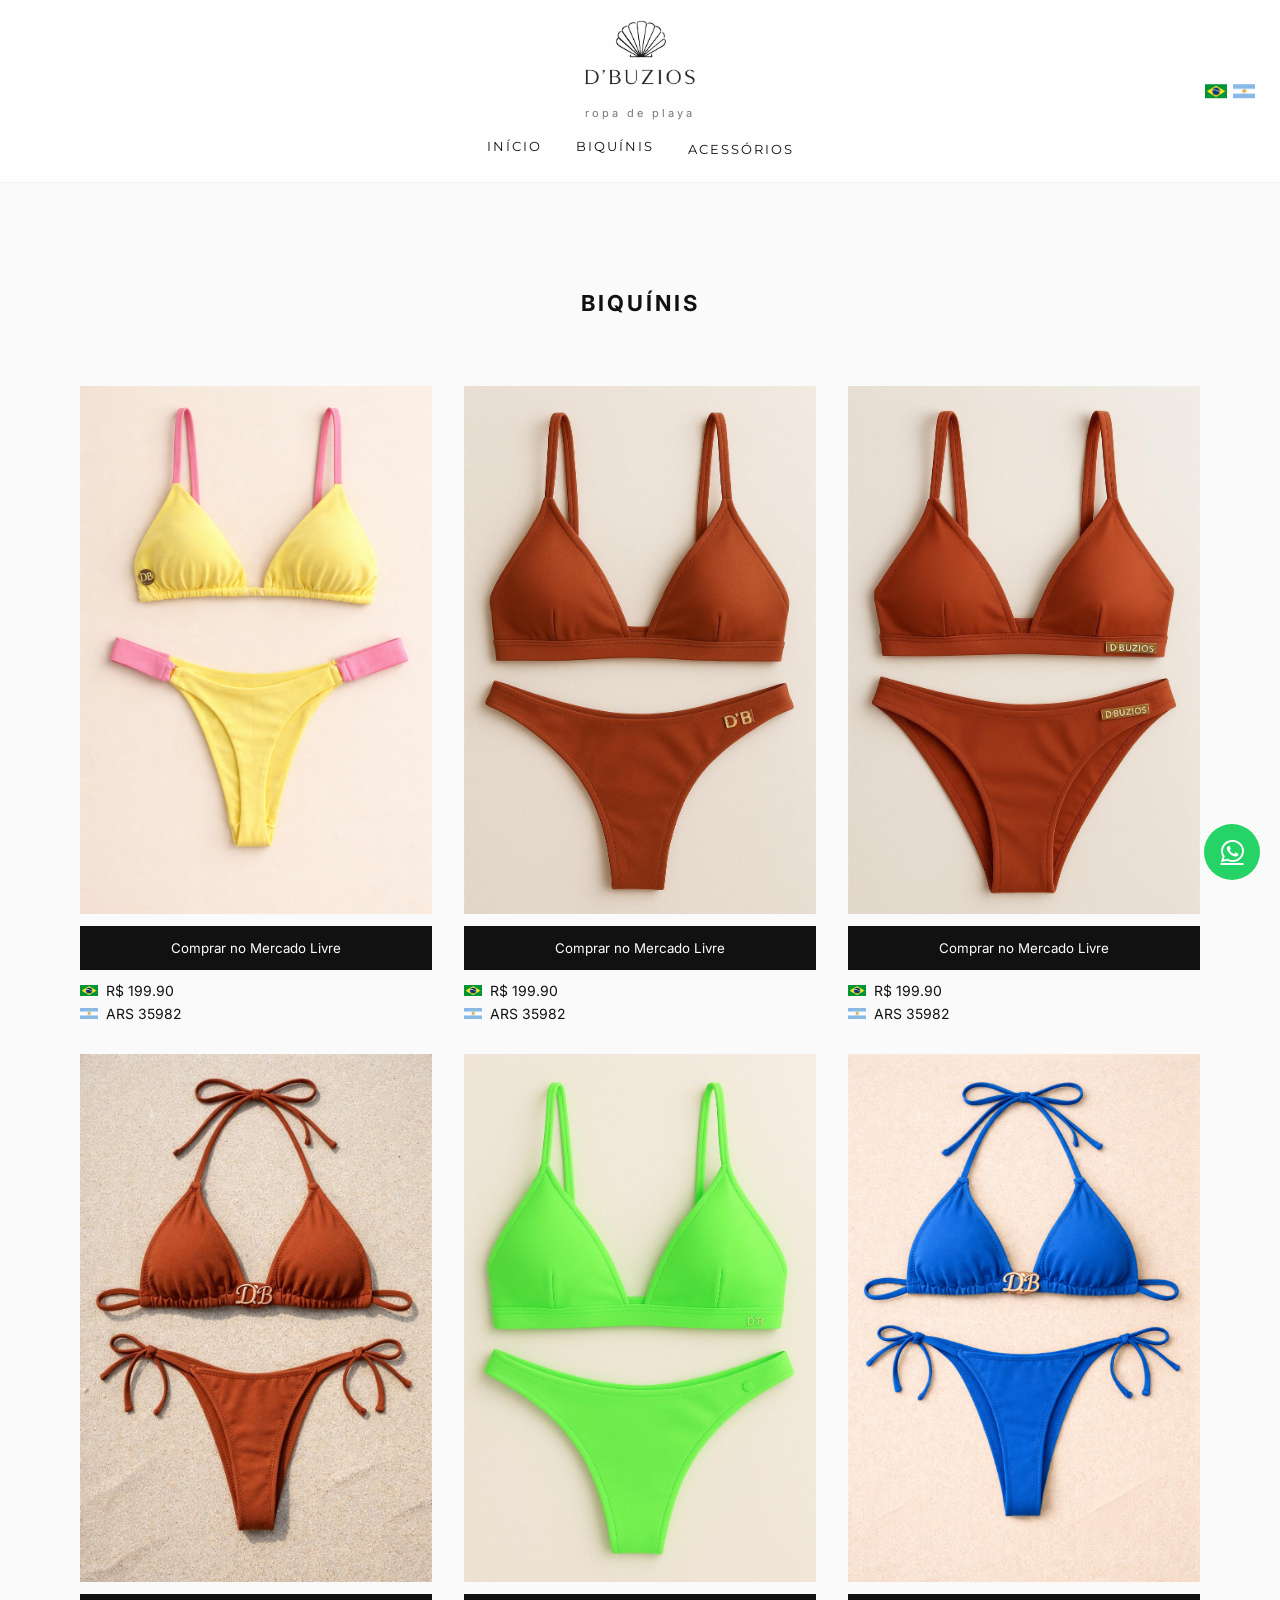
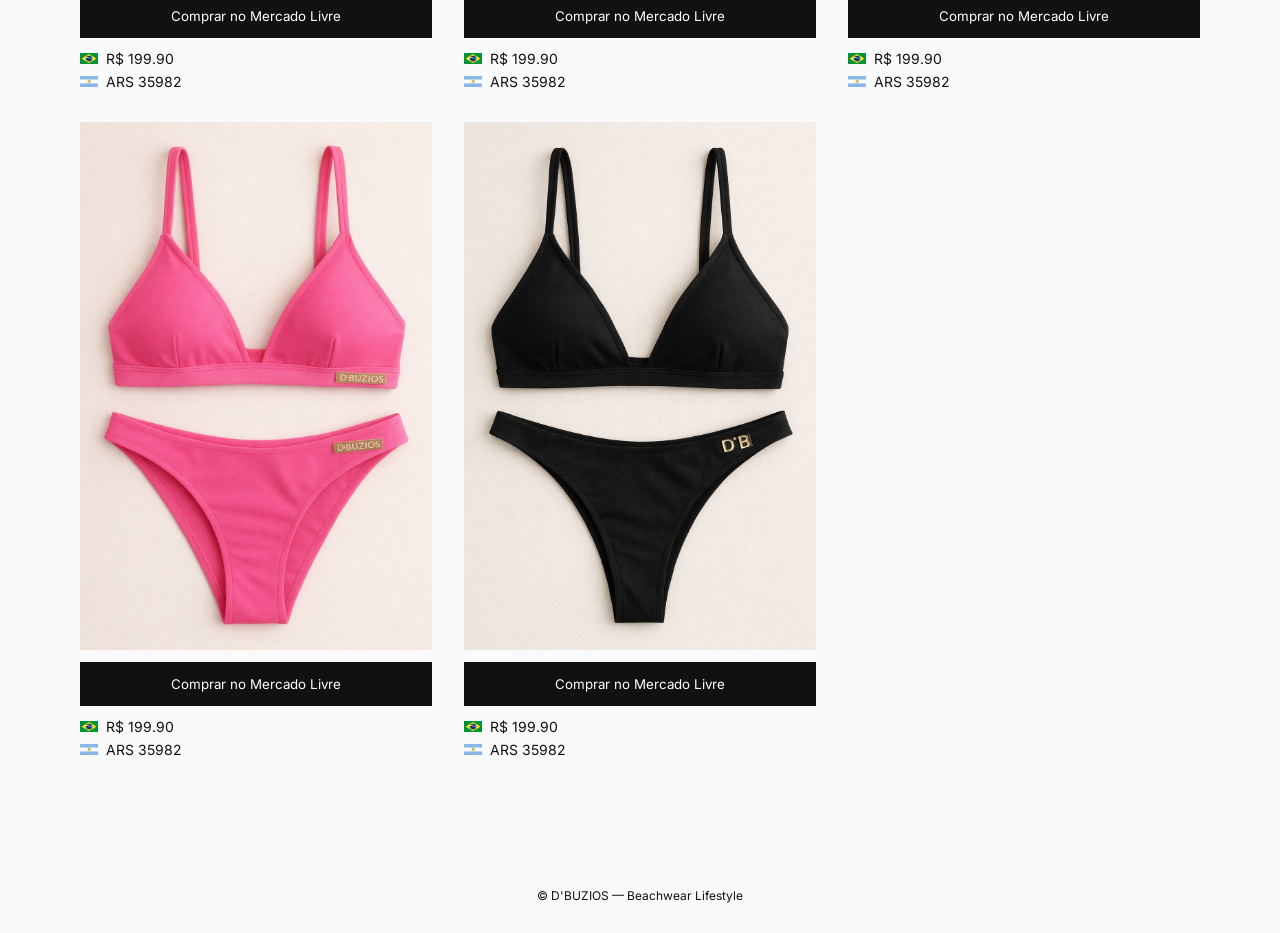
<file: biquinis.html>
<!DOCTYPE html>
<html lang="pt-BR">

<head>

<meta charset="UTF-8">
<meta name="viewport" content="width=device-width, initial-scale=1.0">

<title>D'BUZIOS – Biquínis</title>

<link rel="stylesheet" href="css/style.css">

<link href="https://fonts.googleapis.com/css2?family=Inter:wght@300;400;500&display=swap" rel="stylesheet">
<link href="https://fonts.googleapis.com/css2?family=Montserrat:wght@300;400;500&display=swap" rel="stylesheet">

<link
rel="stylesheet"
href="https://cdnjs.cloudflare.com/ajax/libs/font-awesome/6.5.1/css/all.min.css"
/>

</head>

<body>


<!-- WHATSAPP -->

<a href="https://wa.me/5599999999999" class="whatsapp" target="_blank">

<i class="fa-brands fa-whatsapp"></i>

</a>



<!-- HEADER -->

<header class="site-header">

<img src="img/logo-dbuzios-sem-bg.png" class="logo">

<span class="tagline">ropa de playa</span>



<!-- MENU MOBILE -->

<div class="menu-toggle" onclick="toggleMenu()">

<i class="fa-solid fa-bars"></i>

</div>



<!-- MENU -->

<nav class="main-nav" id="mainNav">

<a href="index.html">Início</a>

<a href="biquinis.html">Biquínis</a>

<div class="dropdown">

<span>Acessórios</span>

<div class="dropdown-menu">

<a href="acessorios/oculos.html">Óculos</a>
<a href="acessorios/chapeus.html">Chapéus</a>
<a href="acessorios/bolsas.html">Bolsas</a>
<a href="acessorios/cangas.html">Cangas</a>

</div>

</div>

</nav>

<!-- BANDEIRAS -->

<div class="flags">
<img src="img/bra.png" alt="Brasil">
<img src="img/arg.png" alt="Argentina">
</div>

</header>



<!-- TÍTULO -->

<section class="products-section">

<h2 class="section-title">Biquínis</h2>



<div class="products">


<!-- BIQUÍNI 1 -->

<div class="product-card">

<img src="img/img1.jpeg" alt="Biquíni D'Buzios">

<button onclick="openML()">Comprar no Mercado Livre</button>

<div class="price">

<div class="price-line">
<img src="img/bra.png">
<span>R$ 199.90</span>
</div>

<div class="price-line">
<img src="img/arg.png">
<span>ARS 35982</span>
</div>

</div>

</div>



<!-- BIQUÍNI 2 -->

<div class="product-card">

<img src="img/img2.jpeg" alt="Biquíni D'Buzios">

<button onclick="openML()">Comprar no Mercado Livre</button>

<div class="price">

<div class="price-line">
<img src="img/bra.png">
<span>R$ 199.90</span>
</div>

<div class="price-line">
<img src="img/arg.png">
<span>ARS 35982</span>
</div>

</div>

</div>



<!-- BIQUÍNI 3 -->

<div class="product-card">

<img src="img/img3.jpeg" alt="Biquíni D'Buzios">

<button onclick="openML()">Comprar no Mercado Livre</button>

<div class="price">

<div class="price-line">
<img src="img/bra.png">
<span>R$ 199.90</span>
</div>

<div class="price-line">
<img src="img/arg.png">
<span>ARS 35982</span>
</div>

</div>

</div>



<!-- BIQUÍNI 4 -->

<div class="product-card">

<img src="img/img4.jpeg" alt="Biquíni D'Buzios">

<button onclick="openML()">Comprar no Mercado Livre</button>

<div class="price">

<div class="price-line">
<img src="img/bra.png">
<span>R$ 199.90</span>
</div>

<div class="price-line">
<img src="img/arg.png">
<span>ARS 35982</span>
</div>

</div>

</div>



<!-- BIQUÍNI 5 -->

<div class="product-card">

<img src="img/img5.jpeg" alt="Biquíni D'Buzios">

<button onclick="openML()">Comprar no Mercado Livre</button>

<div class="price">

<div class="price-line">
<img src="img/bra.png">
<span>R$ 199.90</span>
</div>

<div class="price-line">
<img src="img/arg.png">
<span>ARS 35982</span>
</div>

</div>

</div>



<!-- BIQUÍNI 6 -->

<div class="product-card">

<img src="img/img6.jpeg" alt="Biquíni D'Buzios">

<button onclick="openML()">Comprar no Mercado Livre</button>

<div class="price">

<div class="price-line">
<img src="img/bra.png">
<span>R$ 199.90</span>
</div>

<div class="price-line">
<img src="img/arg.png">
<span>ARS 35982</span>
</div>

</div>

</div>



<!-- BIQUÍNI 7 -->

<div class="product-card">

<img src="img/img7.jpeg" alt="Biquíni D'Buzios">

<button onclick="openML()">Comprar no Mercado Livre</button>

<div class="price">

<div class="price-line">
<img src="img/bra.png">
<span>R$ 199.90</span>
</div>

<div class="price-line">
<img src="img/arg.png">
<span>ARS 35982</span>
</div>

</div>

</div>



<!-- BIQUÍNI 8 -->

<div class="product-card">

<img src="img/img8.jpeg" alt="Biquíni D'Buzios">

<button onclick="openML()">Comprar no Mercado Livre</button>

<div class="price">

<div class="price-line">
<img src="img/bra.png">
<span>R$ 199.90</span>
</div>

<div class="price-line">
<img src="img/arg.png">
<span>ARS 35982</span>
</div>

</div>

</div>



</div>

</section>



<footer>

<p>© D'BUZIOS — Beachwear Lifestyle</p>

</footer>


<script src="script.js"></script>

</body>

</html>
</file>
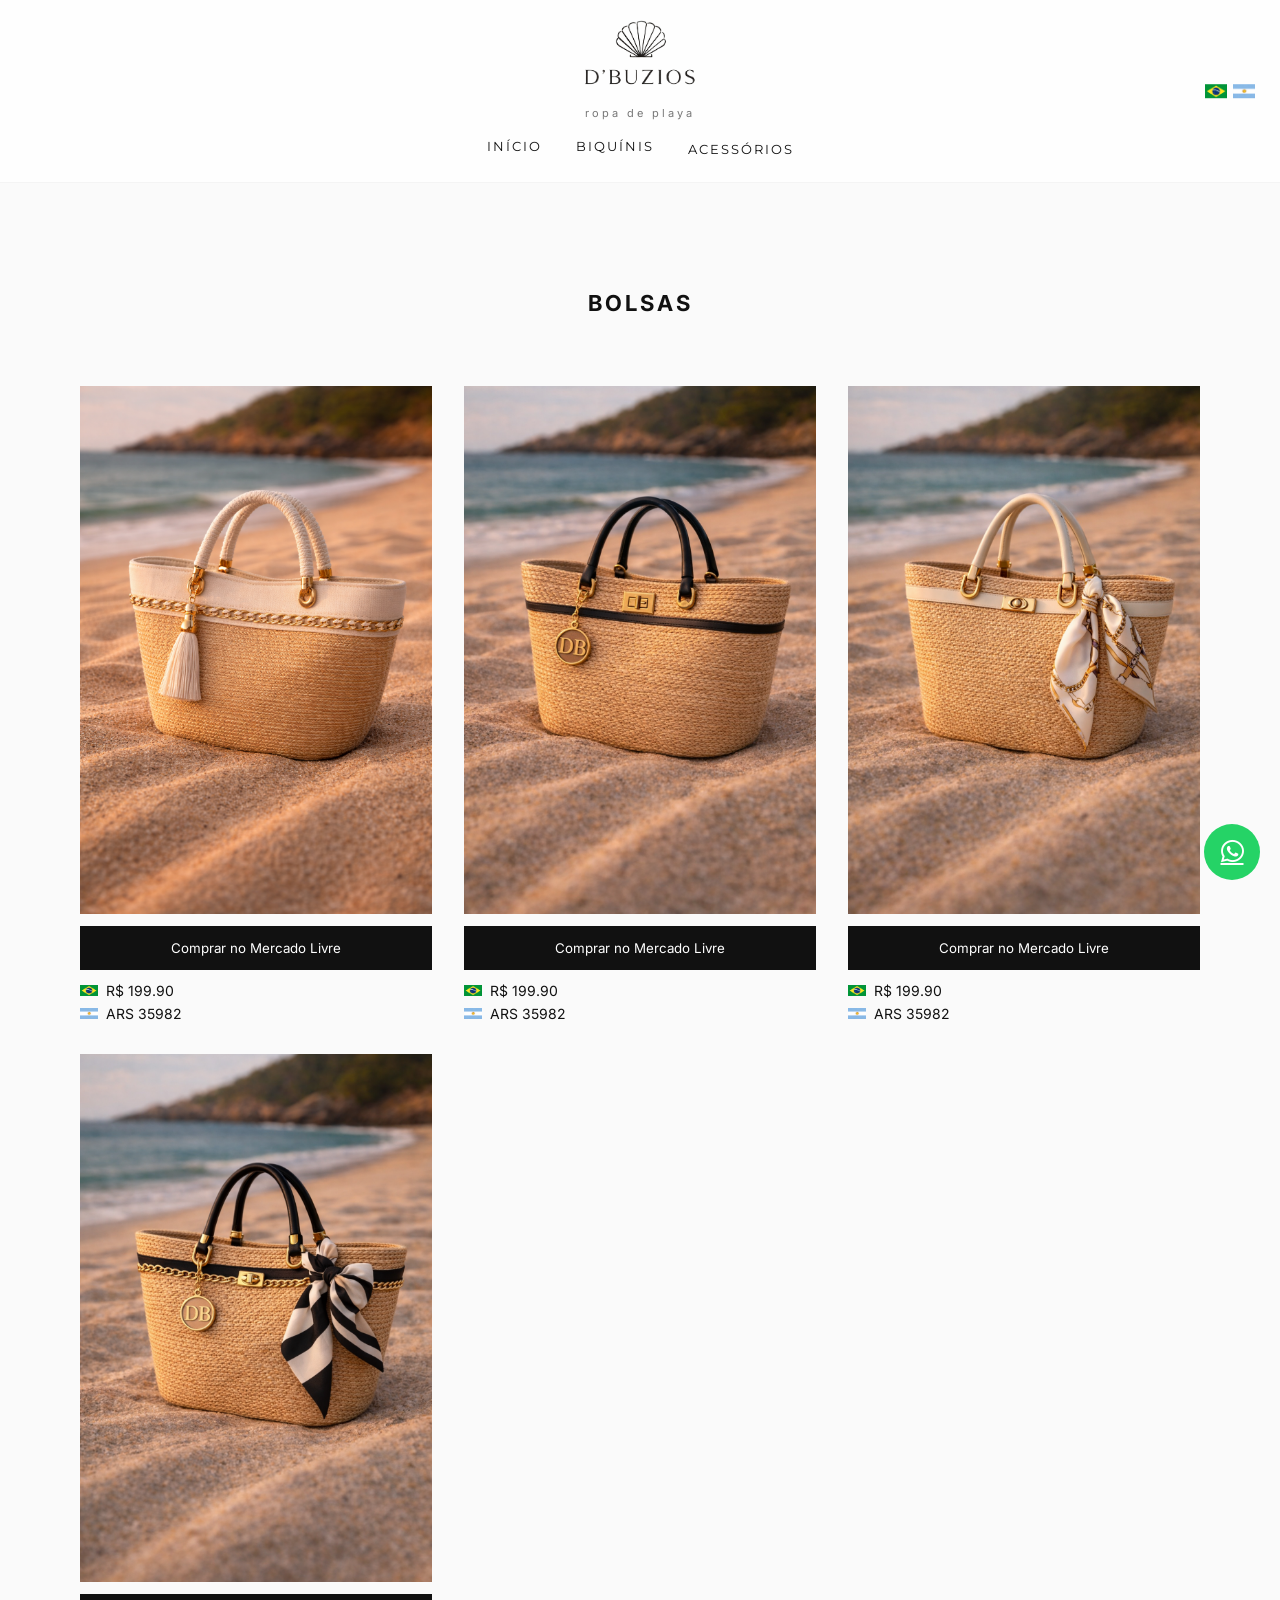
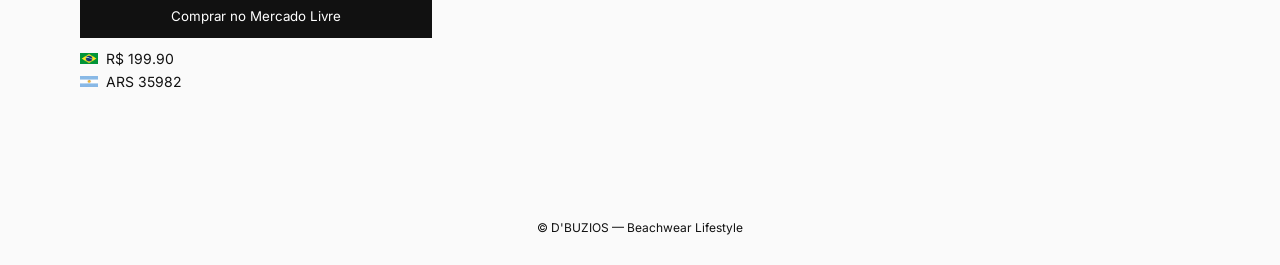
<file: acessorios/bolsas.html>
<!DOCTYPE html>
<html lang="pt-BR">

<head>

<meta charset="UTF-8">
<meta name="viewport" content="width=device-width, initial-scale=1.0">

<title>D'BUZIOS – Bolsas</title>

<link rel="stylesheet" href="../css/style.css">

<link href="https://fonts.googleapis.com/css2?family=Inter:wght@300;400;500&display=swap" rel="stylesheet">
<link href="https://fonts.googleapis.com/css2?family=Montserrat:wght@300;400;500&display=swap" rel="stylesheet">

<link
rel="stylesheet"
href="https://cdnjs.cloudflare.com/ajax/libs/font-awesome/6.5.1/css/all.min.css"
/>

</head>

<body>


<!-- WHATSAPP -->

<a href="https://wa.me/5599999999999" class="whatsapp" target="_blank">

<i class="fa-brands fa-whatsapp"></i>

</a>



<!-- HEADER -->

<header class="site-header">

<img src="../img/logo-dbuzios-sem-bg.png" class="logo">

<span class="tagline">ropa de playa</span>



<!-- MENU MOBILE -->

<div class="menu-toggle" onclick="toggleMenu()">

<i class="fa-solid fa-bars"></i>

</div>



<!-- MENU -->

<nav class="main-nav" id="mainNav">

<a href="../index.html">Início</a>

<a href="../biquinis.html">Biquínis</a>

<div class="dropdown">

<span>Acessórios</span>

<div class="dropdown-menu">

<a href="oculos.html">Óculos</a>
<a href="chapeus.html">Chapéus</a>
<a href="bolsas.html">Bolsas</a>
<a href="cangas.html">Cangas</a>

</div>

</div>

</nav>

<!-- BANDEIRAS -->

<div class="flags">
<img src="../img/bra.png" alt="Brasil">
<img src="../img/arg.png" alt="Argentina">
</div>

</header>



<!-- TÍTULO -->

<section class="products-section">

<h2 class="section-title">Bolsas</h2>



<div class="products">


<!-- BOLSA 1 -->

<div class="product-card">

<img src="../img/bolsa1.jpg" alt="Bolsa D'Buzios">

<button onclick="openML()">Comprar no Mercado Livre</button>

<div class="price">

<div class="price-line">
<img src="../img/bra.png">
<span>R$ 199.90</span>
</div>

<div class="price-line">
<img src="../img/arg.png">
<span>ARS 35982</span>
</div>

</div>

</div>



<!-- BOLSA 2 -->

<div class="product-card">

<img src="../img/bolsa2.jpg" alt="Bolsa D'Buzios">

<button onclick="openML()">Comprar no Mercado Livre</button>

<div class="price">

<div class="price-line">
<img src="../img/bra.png">
<span>R$ 199.90</span>
</div>

<div class="price-line">
<img src="../img/arg.png">
<span>ARS 35982</span>
</div>

</div>

</div>



<!-- BOLSA 3 -->

<div class="product-card">

<img src="../img/bolsa3.jpg" alt="Bolsa D'Buzios">

<button onclick="openML()">Comprar no Mercado Livre</button>

<div class="price">

<div class="price-line">
<img src="../img/bra.png">
<span>R$ 199.90</span>
</div>

<div class="price-line">
<img src="../img/arg.png">
<span>ARS 35982</span>
</div>

</div>

</div>



<!-- BOLSA 4 -->

<div class="product-card">

<img src="../img/bolsa4.jpg" alt="Bolsa D'Buzios">

<button onclick="openML()">Comprar no Mercado Livre</button>

<div class="price">

<div class="price-line">
<img src="../img/bra.png">
<span>R$ 199.90</span>
</div>

<div class="price-line">
<img src="../img/arg.png">
<span>ARS 35982</span>
</div>

</div>

</div>



</div>

</section>



<footer>

<p>© D'BUZIOS — Beachwear Lifestyle</p>

</footer>


<script src="../script.js"></script>

</body>

</html>
</file>
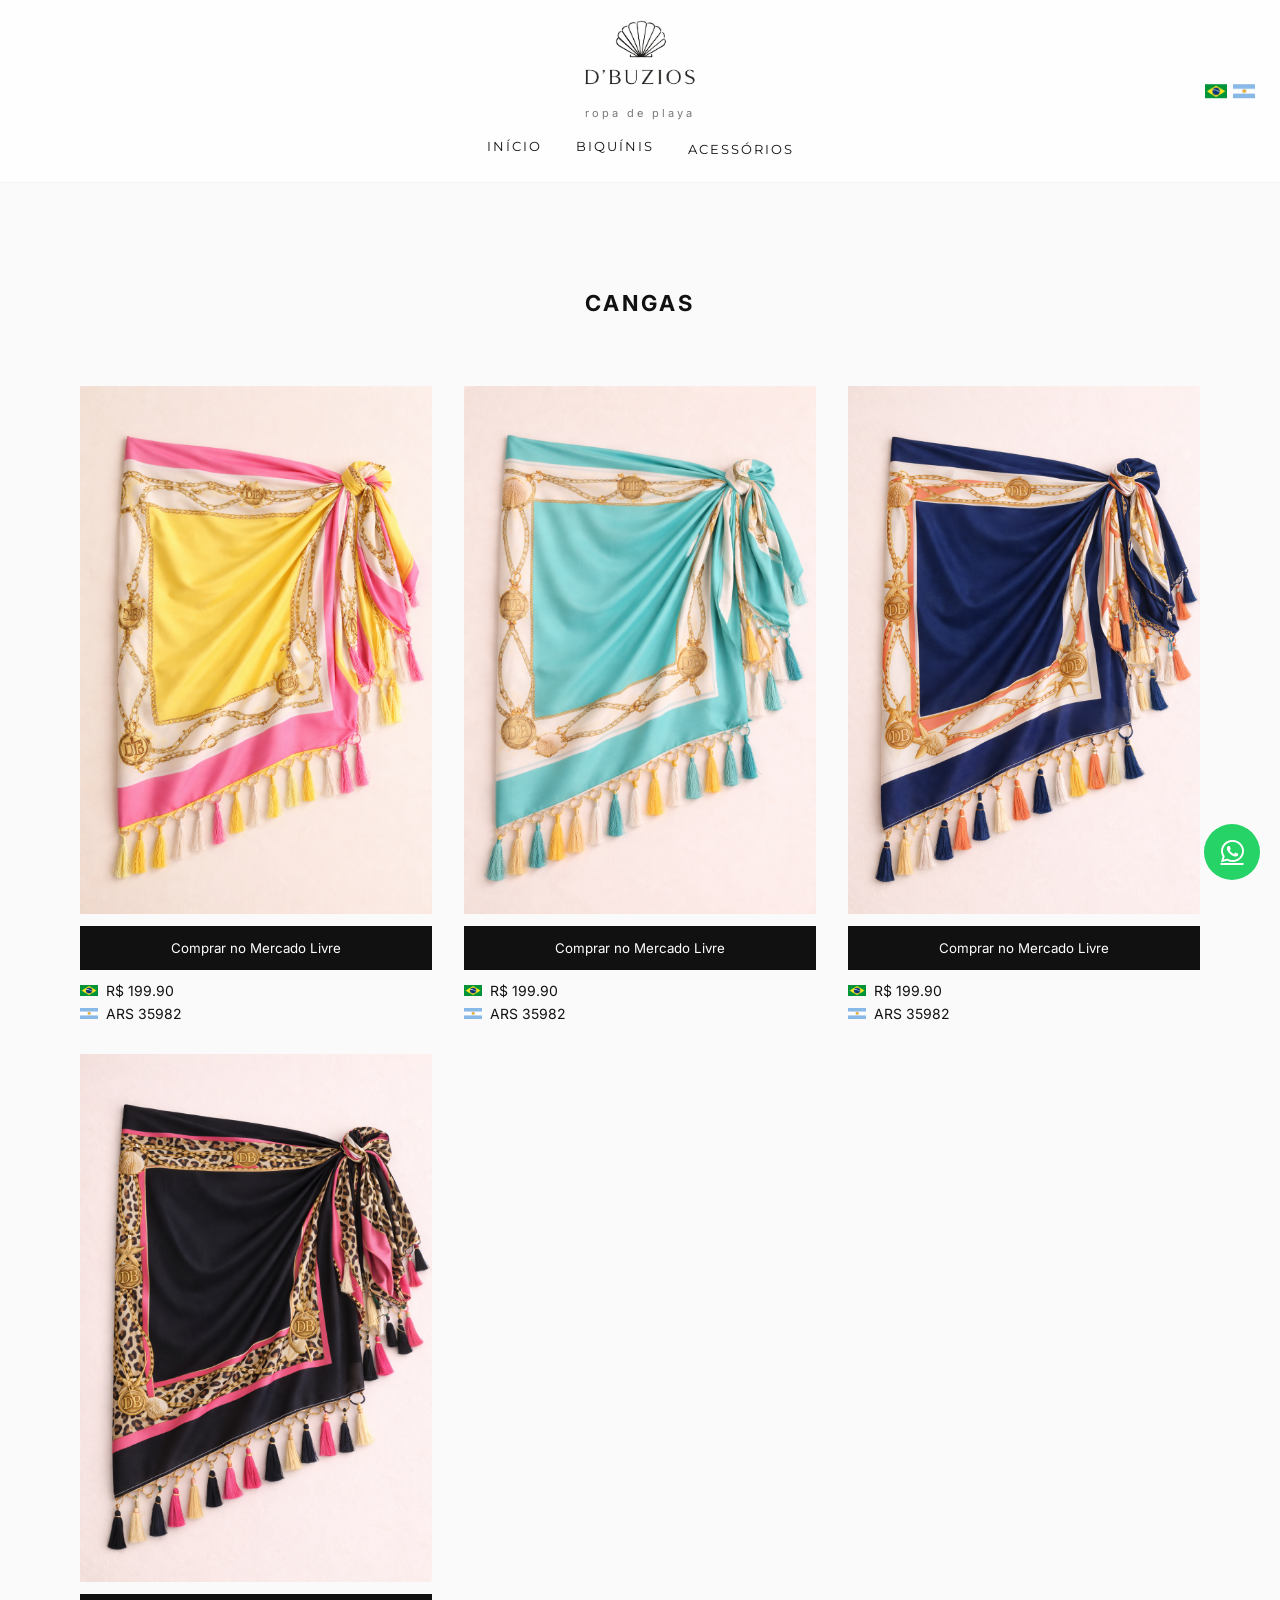
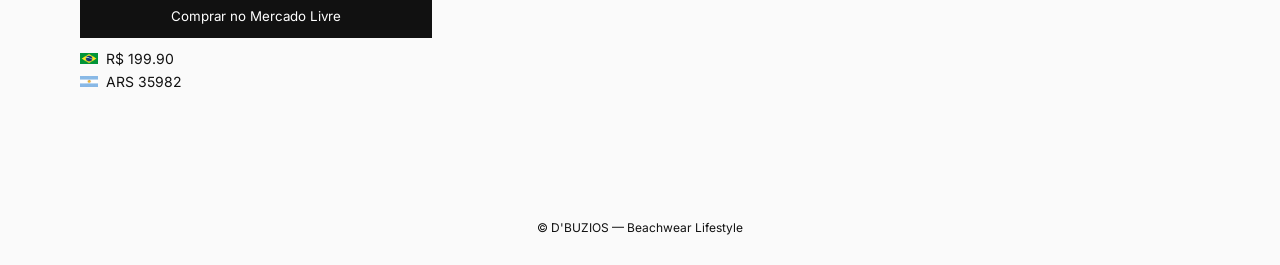
<file: acessorios/cangas.html>
<!DOCTYPE html>
<html lang="pt-BR">

<head>

<meta charset="UTF-8">
<meta name="viewport" content="width=device-width, initial-scale=1.0">

<title>D'BUZIOS – Cangas</title>

<link rel="stylesheet" href="../css/style.css">

<link href="https://fonts.googleapis.com/css2?family=Inter:wght@300;400;500&display=swap" rel="stylesheet">
<link href="https://fonts.googleapis.com/css2?family=Montserrat:wght@300;400;500&display=swap" rel="stylesheet">

<link
rel="stylesheet"
href="https://cdnjs.cloudflare.com/ajax/libs/font-awesome/6.5.1/css/all.min.css"
/>

</head>

<body>


<!-- WHATSAPP -->

<a href="https://wa.me/5599999999999" class="whatsapp" target="_blank">

<i class="fa-brands fa-whatsapp"></i>

</a>



<!-- HEADER -->

<header class="site-header">

<img src="../img/logo-dbuzios-sem-bg.png" class="logo">

<span class="tagline">ropa de playa</span>



<!-- MENU MOBILE -->

<div class="menu-toggle" onclick="toggleMenu()">

<i class="fa-solid fa-bars"></i>

</div>



<!-- MENU -->

<nav class="main-nav" id="mainNav">

<a href="../index.html">Início</a>

<a href="../biquinis.html">Biquínis</a>

<div class="dropdown">

<span>Acessórios</span>

<div class="dropdown-menu">

<a href="oculos.html">Óculos</a>
<a href="chapeus.html">Chapéus</a>
<a href="bolsas.html">Bolsas</a>
<a href="cangas.html">Cangas</a>

</div>

</div>

</nav>

<!-- BANDEIRAS -->

<div class="flags">
<img src="../img/bra.png" alt="Brasil">
<img src="../img/arg.png" alt="Argentina">
</div>

</header>



<!-- TÍTULO -->

<section class="products-section">

<h2 class="section-title">Cangas</h2>



<div class="products">


<!-- CANGA 1 -->

<div class="product-card">

<img src="../img/canga1.jpg" alt="Canga D'Buzios">

<button onclick="openML()">Comprar no Mercado Livre</button>

<div class="price">

<div class="price-line">
<img src="../img/bra.png">
<span>R$ 199.90</span>
</div>

<div class="price-line">
<img src="../img/arg.png">
<span>ARS 35982</span>
</div>

</div>

</div>



<!-- CANGA 2 -->

<div class="product-card">

<img src="../img/canga2.jpg" alt="Canga D'Buzios">

<button onclick="openML()">Comprar no Mercado Livre</button>

<div class="price">

<div class="price-line">
<img src="../img/bra.png">
<span>R$ 199.90</span>
</div>

<div class="price-line">
<img src="../img/arg.png">
<span>ARS 35982</span>
</div>

</div>

</div>



<!-- CANGA 3 -->

<div class="product-card">

<img src="../img/canga3.jpg" alt="Canga D'Buzios">

<button onclick="openML()">Comprar no Mercado Livre</button>

<div class="price">

<div class="price-line">
<img src="../img/bra.png">
<span>R$ 199.90</span>
</div>

<div class="price-line">
<img src="../img/arg.png">
<span>ARS 35982</span>
</div>

</div>

</div>



<!-- CANGA 4 -->

<div class="product-card">

<img src="../img/canga4.jpg" alt="Canga D'Buzios">

<button onclick="openML()">Comprar no Mercado Livre</button>

<div class="price">

<div class="price-line">
<img src="../img/bra.png">
<span>R$ 199.90</span>
</div>

<div class="price-line">
<img src="../img/arg.png">
<span>ARS 35982</span>
</div>

</div>

</div>



</div>

</section>



<footer>

<p>© D'BUZIOS — Beachwear Lifestyle</p>

</footer>


<script src="../script.js"></script>

</body>

</html>
</file>
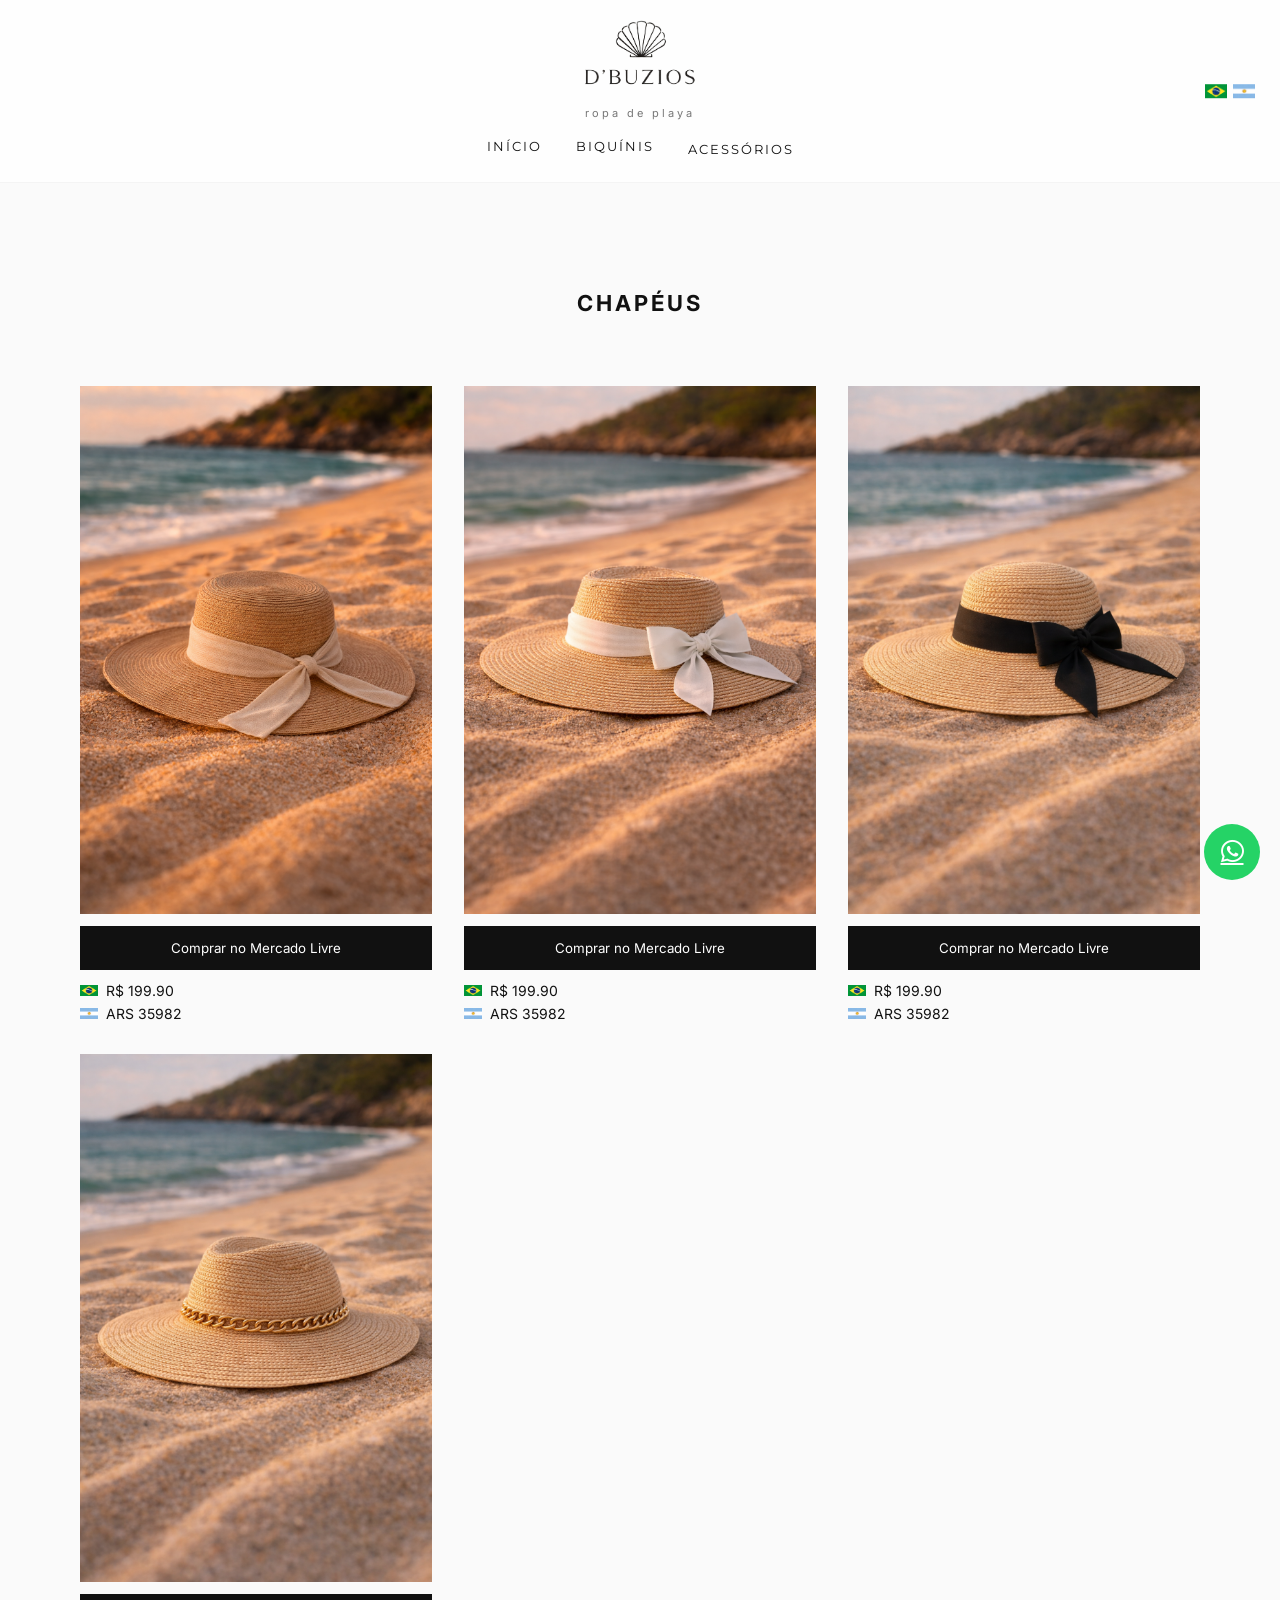
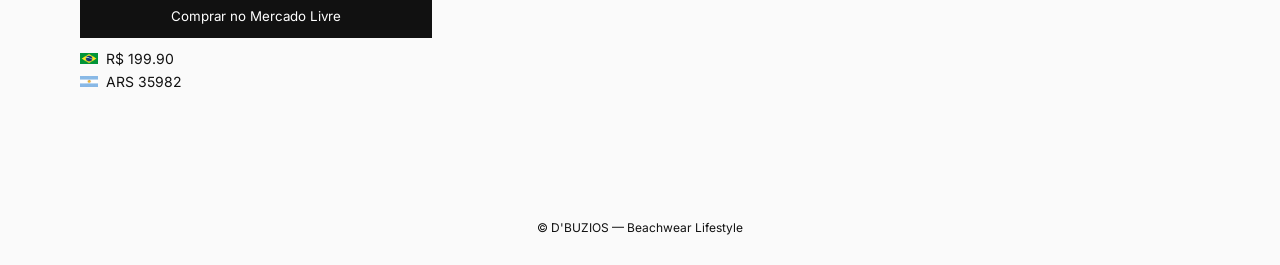
<file: acessorios/chapeus.html>
<!DOCTYPE html>
<html lang="pt-BR">

<head>

<meta charset="UTF-8">
<meta name="viewport" content="width=device-width, initial-scale=1.0">

<title>D'BUZIOS – Chapéus</title>

<link rel="stylesheet" href="../css/style.css">

<link href="https://fonts.googleapis.com/css2?family=Inter:wght@300;400;500&display=swap" rel="stylesheet">
<link href="https://fonts.googleapis.com/css2?family=Montserrat:wght@300;400;500&display=swap" rel="stylesheet">

<link
rel="stylesheet"
href="https://cdnjs.cloudflare.com/ajax/libs/font-awesome/6.5.1/css/all.min.css"
/>

</head>

<body>


<!-- WHATSAPP -->

<a href="https://wa.me/5599999999999" class="whatsapp" target="_blank">

<i class="fa-brands fa-whatsapp"></i>

</a>



<!-- HEADER -->

<header class="site-header">

<img src="../img/logo-dbuzios-sem-bg.png" class="logo">

<span class="tagline">ropa de playa</span>



<!-- MENU MOBILE -->

<div class="menu-toggle" onclick="toggleMenu()">

<i class="fa-solid fa-bars"></i>

</div>



<!-- MENU -->

<nav class="main-nav" id="mainNav">

<a href="../index.html">Início</a>

<a href="../biquinis.html">Biquínis</a>

<div class="dropdown">

<span>Acessórios</span>

<div class="dropdown-menu">

<a href="oculos.html">Óculos</a>
<a href="chapeus.html">Chapéus</a>
<a href="bolsas.html">Bolsas</a>
<a href="cangas.html">Cangas</a>

</div>

</div>

</nav>

<!-- BANDEIRAS -->

<div class="flags">
<img src="../img/bra.png" alt="Brasil">
<img src="../img/arg.png" alt="Argentina">
</div>

</header>



<!-- TÍTULO -->

<section class="products-section">

<h2 class="section-title">Chapéus</h2>



<div class="products">


<!-- CHAPÉU 1 -->

<div class="product-card">

<img src="../img/chapeu1.jpg" alt="Chapéu D'Buzios">

<button onclick="openML()">Comprar no Mercado Livre</button>

<div class="price">

<div class="price-line">
<img src="../img/bra.png">
<span>R$ 199.90</span>
</div>

<div class="price-line">
<img src="../img/arg.png">
<span>ARS 35982</span>
</div>

</div>

</div>



<!-- CHAPÉU 2 -->

<div class="product-card">

<img src="../img/chapeu2.jpg" alt="Chapéu D'Buzios">

<button onclick="openML()">Comprar no Mercado Livre</button>

<div class="price">

<div class="price-line">
<img src="../img/bra.png">
<span>R$ 199.90</span>
</div>

<div class="price-line">
<img src="../img/arg.png">
<span>ARS 35982</span>
</div>

</div>

</div>



<!-- CHAPÉU 3 -->

<div class="product-card">

<img src="../img/chapeu3.jpg" alt="Chapéu D'Buzios">

<button onclick="openML()">Comprar no Mercado Livre</button>

<div class="price">

<div class="price-line">
<img src="../img/bra.png">
<span>R$ 199.90</span>
</div>

<div class="price-line">
<img src="../img/arg.png">
<span>ARS 35982</span>
</div>

</div>

</div>



<!-- CHAPÉU 4 -->

<div class="product-card">

<img src="../img/chapeu4.jpg" alt="Chapéu D'Buzios">

<button onclick="openML()">Comprar no Mercado Livre</button>

<div class="price">

<div class="price-line">
<img src="../img/bra.png">
<span>R$ 199.90</span>
</div>

<div class="price-line">
<img src="../img/arg.png">
<span>ARS 35982</span>
</div>

</div>

</div>



</div>

</section>



<footer>

<p>© D'BUZIOS — Beachwear Lifestyle</p>

</footer>


<script src="../script.js"></script>

</body>

</html>
</file>
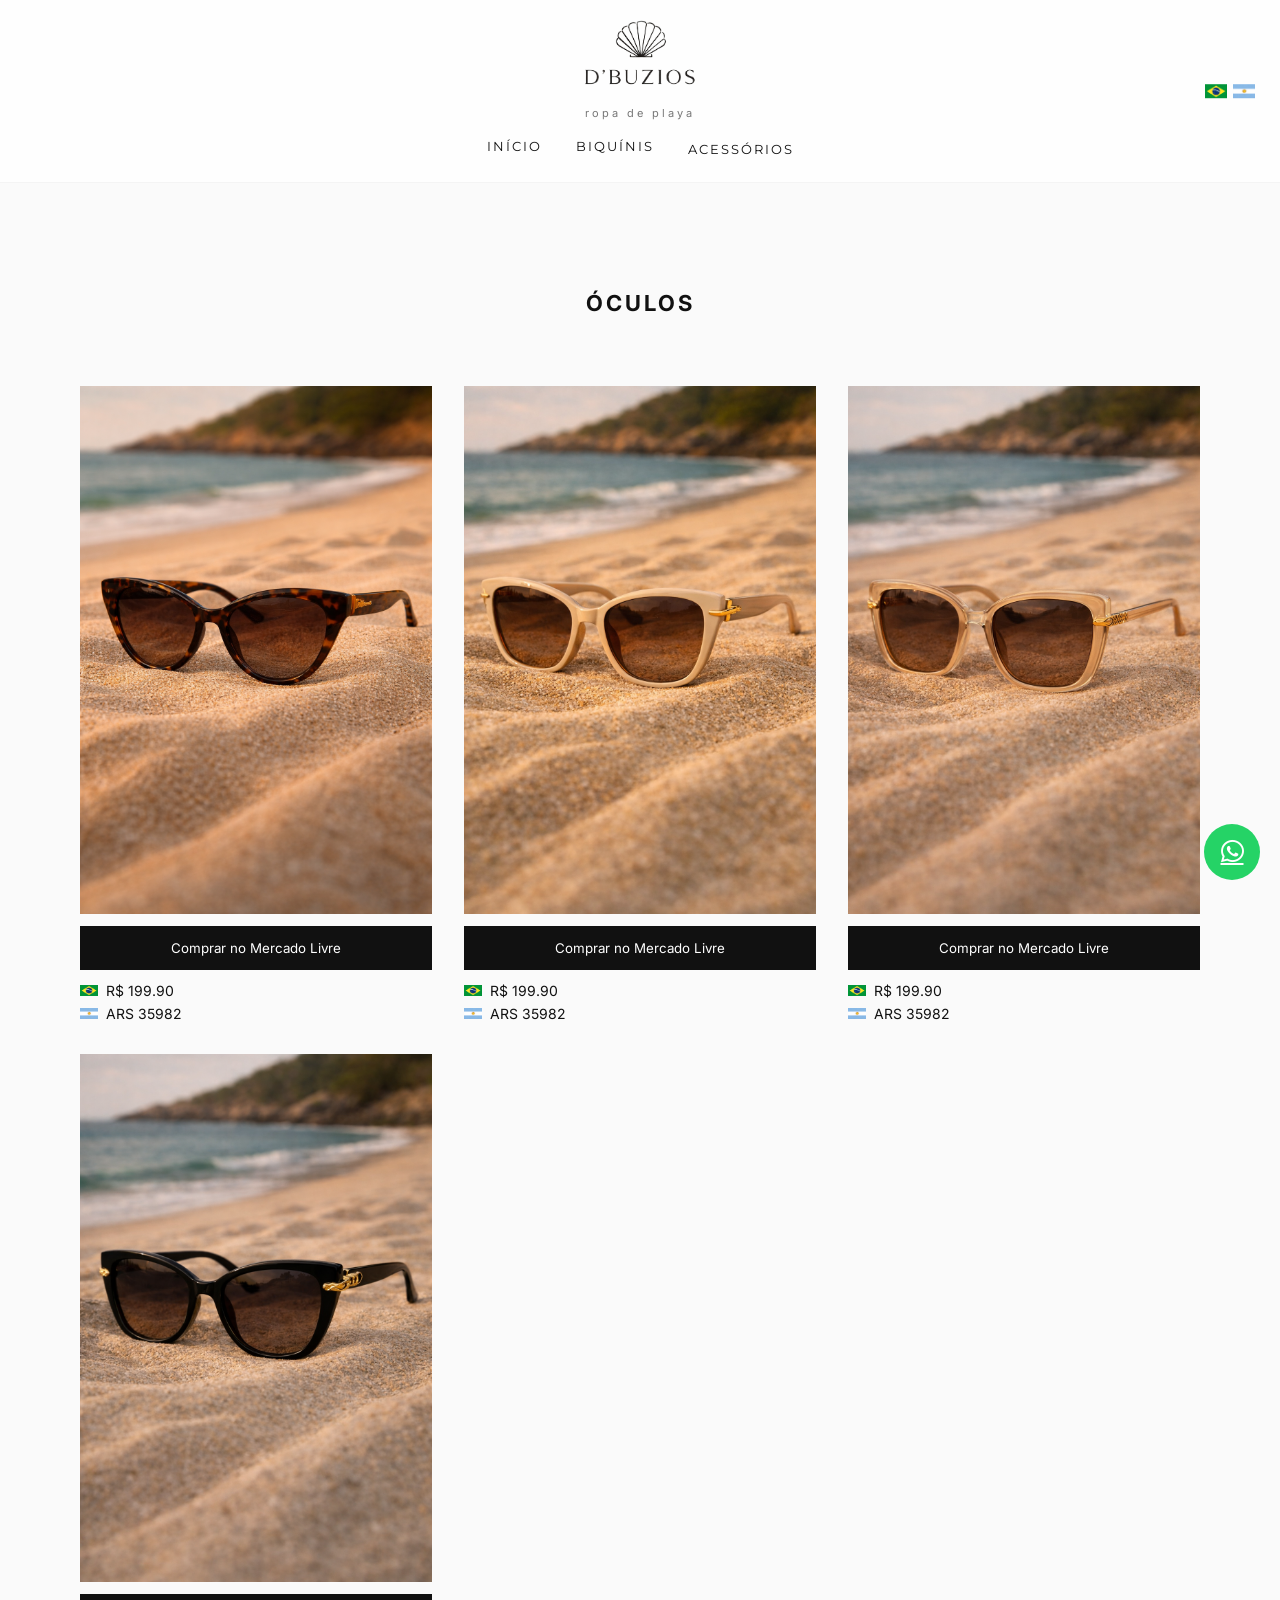
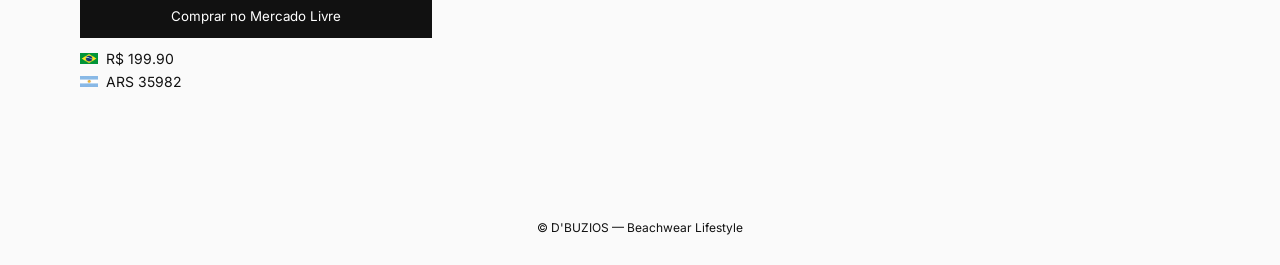
<file: acessorios/oculos.html>
<!DOCTYPE html>
<html lang="pt-BR">

<head>

<meta charset="UTF-8">
<meta name="viewport" content="width=device-width, initial-scale=1.0">

<title>D'BUZIOS – Óculos</title>

<link rel="stylesheet" href="../css/style.css">

<link href="https://fonts.googleapis.com/css2?family=Inter:wght@300;400;500&display=swap" rel="stylesheet">
<link href="https://fonts.googleapis.com/css2?family=Montserrat:wght@300;400;500&display=swap" rel="stylesheet">

<link
rel="stylesheet"
href="https://cdnjs.cloudflare.com/ajax/libs/font-awesome/6.5.1/css/all.min.css"
/>

</head>

<body>


<!-- WHATSAPP -->

<a href="https://wa.me/5599999999999" class="whatsapp" target="_blank">

<i class="fa-brands fa-whatsapp"></i>

</a>



<!-- HEADER -->

<header class="site-header">

<img src="../img/logo-dbuzios-sem-bg.png" class="logo">

<span class="tagline">ropa de playa</span>



<!-- MENU MOBILE -->

<div class="menu-toggle" onclick="toggleMenu()">

<i class="fa-solid fa-bars"></i>

</div>



<!-- MENU -->

<nav class="main-nav" id="mainNav">

<a href="../index.html">Início</a>

<a href="../biquinis.html">Biquínis</a>

<div class="dropdown">

<span>Acessórios</span>

<div class="dropdown-menu">

<a href="oculos.html">Óculos</a>
<a href="chapeus.html">Chapéus</a>
<a href="bolsas.html">Bolsas</a>
<a href="cangas.html">Cangas</a>

</div>

</div>

</nav>

<!-- BANDEIRAS -->

<div class="flags">
<img src="../img/bra.png" alt="Brasil">
<img src="../img/arg.png" alt="Argentina">
</div>

</header>



<!-- TÍTULO -->

<section class="products-section">

<h2 class="section-title">Óculos</h2>



<div class="products">


<!-- ÓCULOS 1 -->

<div class="product-card">

<img src="../img/oculos1.jpg" alt="Óculos D'Buzios">

<button onclick="openML()">Comprar no Mercado Livre</button>

<div class="price">

<div class="price-line">
<img src="../img/bra.png">
<span>R$ 199.90</span>
</div>

<div class="price-line">
<img src="../img/arg.png">
<span>ARS 35982</span>
</div>

</div>

</div>



<!-- ÓCULOS 2 -->

<div class="product-card">

<img src="../img/oculos2.jpg" alt="Óculos D'Buzios">

<button onclick="openML()">Comprar no Mercado Livre</button>

<div class="price">

<div class="price-line">
<img src="../img/bra.png">
<span>R$ 199.90</span>
</div>

<div class="price-line">
<img src="../img/arg.png">
<span>ARS 35982</span>
</div>

</div>

</div>



<!-- ÓCULOS 3 -->

<div class="product-card">

<img src="../img/oculos3.jpg" alt="Óculos D'Buzios">

<button onclick="openML()">Comprar no Mercado Livre</button>

<div class="price">

<div class="price-line">
<img src="../img/bra.png">
<span>R$ 199.90</span>
</div>

<div class="price-line">
<img src="../img/arg.png">
<span>ARS 35982</span>
</div>

</div>

</div>



<!-- ÓCULOS 4 -->

<div class="product-card">

<img src="../img/oculos4.jpg" alt="Óculos D'Buzios">

<button onclick="openML()">Comprar no Mercado Livre</button>

<div class="price">

<div class="price-line">
<img src="../img/bra.png">
<span>R$ 199.90</span>
</div>

<div class="price-line">
<img src="../img/arg.png">
<span>ARS 35982</span>
</div>

</div>

</div>



</div>

</section>



<footer>

<p>© D'BUZIOS — Beachwear Lifestyle</p>

</footer>


<script src="../script.js"></script>

</body>

</html>
</file>
<file: css/style.css>
/* =====================================
RESET
===================================== */

*{
margin:0;
padding:0;
box-sizing:border-box;
font-family:'Inter',sans-serif;
}

body{
background:#fafafa;
color:#111;
padding-top:180px;
}



/* =====================================
HEADER PREMIUM
===================================== */

.site-header{

position:fixed;
top:0;
width:100%;

background:rgba(255,255,255,0.72);
backdrop-filter:blur(10px);

text-align:center;

padding:10px 20px 14px;

z-index:1000;

border-bottom:1px solid rgba(0,0,0,0.04);

}


/* logo */

.logo{
max-width:130px;
}


/* tagline */

.tagline{

display:block;

font-size:11px;

letter-spacing:3px;

color:#777;

margin-top:8px;

}

/* =====================================
BANDEIRAS HEADER
===================================== */

.flags{

position:absolute;

right:25px;
top:50%;

transform:translateY(-50%);

display:flex;

gap:6px;

}

.flags img{

width:22px;

display:block;

}


/* =====================================
MENU PREMIUM
===================================== */

.main-nav{

display:flex;
justify-content:center;

gap:34px;

margin-top:18px;

}


/* links */

.main-nav a,
.main-nav span{

font-family:'Montserrat',sans-serif;

font-size:13px;

letter-spacing:2px;

text-transform:uppercase;

font-weight:400;

color:#111;

text-decoration:none;

cursor:pointer;

transition:opacity .25s ease;

}


/* hover elegante */

.main-nav a:hover,
.main-nav span:hover{

opacity:.55;

}


/* dropdown */

.dropdown{
position:relative;
padding-bottom:10px;
}

.dropdown-menu{

display:none;

position:absolute;

top:100%;
left:50%;

transform:translateX(-50%);

background:white;

padding:14px 0;

min-width:150px;

box-shadow:0 14px 30px rgba(0,0,0,0.08);

border-radius:4px;

}


/* itens dropdown */

.dropdown-menu a{

display:block;

padding:8px 16px;

font-size:12px;

letter-spacing:1.2px;

}


/* dropdown hover */

.dropdown:hover .dropdown-menu{
display:block;
}


/* =====================================
MENU MOBILE
===================================== */

.menu-toggle{

display:none;

font-size:22px;

position:absolute;

left:20px;
top:20px;

cursor:pointer;

}



/* =====================================
WHATSAPP
===================================== */

.whatsapp{

position:fixed;

right:20px;
bottom:20px;

width:56px;
height:56px;

background:#25D366;

border-radius:50%;

display:flex;

align-items:center;
justify-content:center;

color:white;

font-size:26px;

z-index:999;

}



/* =====================================
HERO VIDEO
===================================== */

.hero{

height:75vh;

position:relative;

overflow:hidden;

}

.hero-video{

position:absolute;

width:100%;
height:100%;

object-fit:cover;

}



/* =====================================
SECTION TITLES
===================================== */

.section-title{

text-align:center;

font-size:22px;

letter-spacing:3px;

text-transform:uppercase;

margin:50px 0 30px 0;

}



/* =====================================
GRID PRODUTOS
===================================== */

.products{

display:grid;

grid-template-columns:repeat(auto-fit,minmax(260px,1fr));

gap:32px;

padding:40px;

}

.products-section{
padding:60px 40px;
}



/* =====================================
CARD PRODUTO
===================================== */

.product-card img{

width:100%;
display:block;

transition:transform .5s;

}

.product-card:hover img{
transform:scale(1.05);
}

.product-card button{

width:100%;

background:#111;

color:white;

border:none;

padding:14px;

margin-top:12px;

cursor:pointer;

}



/* =====================================
PRICE
===================================== */

.price{

margin-top:12px;

display:flex;

flex-direction:column;

gap:6px;

font-size:14px;

}

.price-line{

display:flex;

align-items:center;

gap:8px;

}

.price-line img{
width:18px;
}



/* =====================================
FOOTER
===================================== */

footer{

text-align:center;

padding:30px;

font-size:12px;

}



/* =====================================
RESPONSIVE
===================================== */

@media(max-width:768px){

body{
padding-top:148px;
}

.main-nav{

display:none;

flex-direction:column;

background:white;

position:absolute;

top:90px;
left:0;

width:100%;

padding:20px;

gap:28px;

}

.main-nav.show{
display:flex;
}

.menu-toggle{
display:block;
}

.products{

grid-template-columns:1fr;

padding:20px;

}

}
</file>
